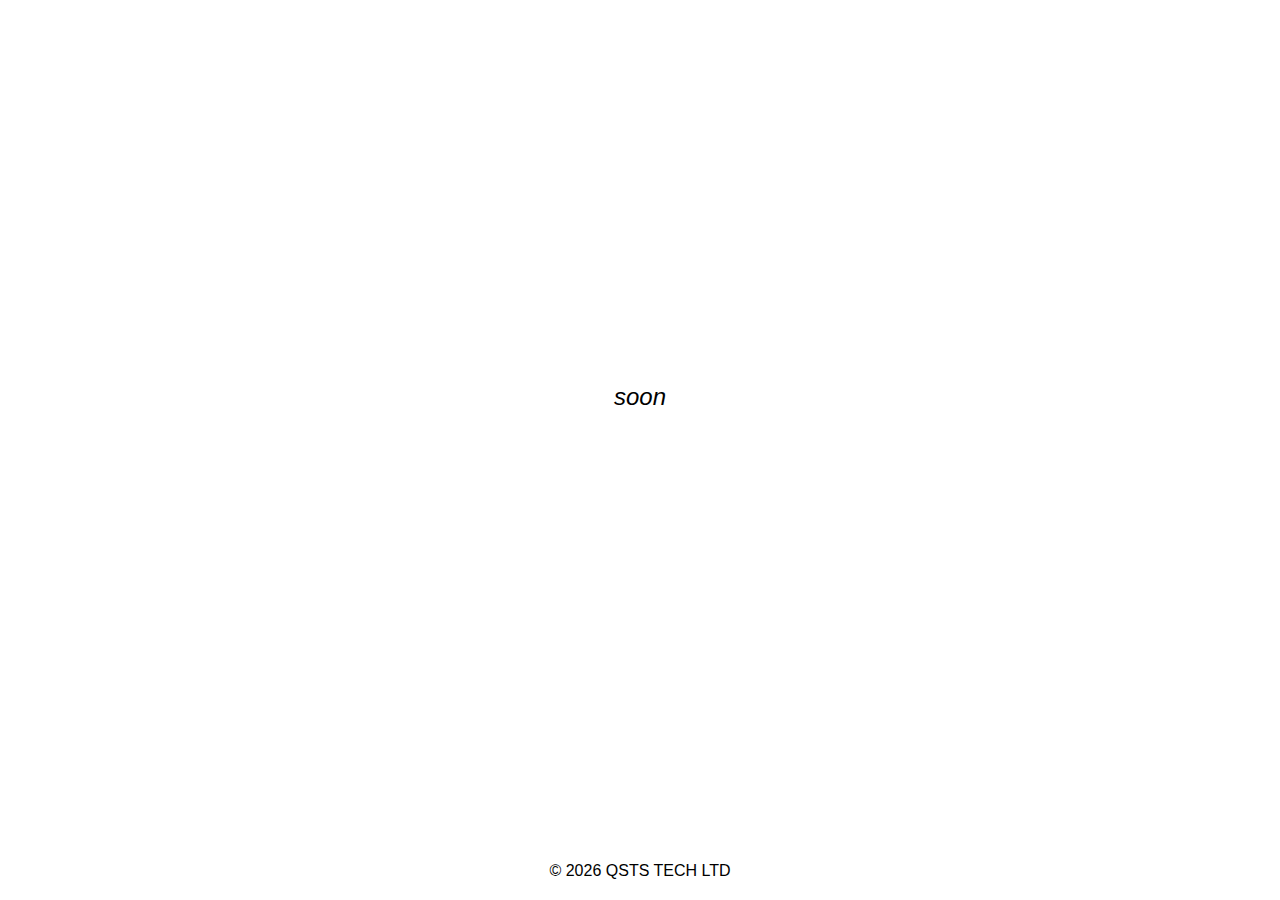
<file: index.html>
<!DOCTYPE html>
<html lang="en">
<head>
    <meta charset="UTF-8">
    <meta name="viewport" content="width=device-width, initial-scale=1.0">
    <title>Get App</title>
    <style>
        /* Reset and base styles */
        * {
            margin: 0;
            padding: 0;
            box-sizing: border-box;
        }

        /* System theme detection */
        :root {
            color-scheme: light dark;
        }

        /* Light mode (default) */
        body {
            font-family: -apple-system, BlinkMacSystemFont, 'Segoe UI', Roboto, Oxygen, Ubuntu, Cantarell, sans-serif;
            line-height: 1.6;
            background-color: white;
            color: black;
            transition: background-color 0.3s ease, color 0.3s ease;
            min-height: 100vh;
            display: flex;
            flex-direction: column;
        }

        /* Dark mode */
        @media (prefers-color-scheme: dark) {
            body {
                background-color: black;
                color: white;
            }

            .app-button {
                background-color: #1a1a1a !important;
                border: 1px solid #333 !important;
            }

            .app-button:hover {
                background-color: #2a2a2a !important;
                border-color: #444 !important;
            }
        }

        /* Container and layout */
        .container {
            flex: 1;
            display: flex;
            align-items: center;
            justify-content: center;
            padding: 2rem;
        }

        footer {
            text-align: center;
            padding: 1rem;
        }

        .content {
            text-align: center;
            max-width: 600px;
            width: 100%;
        }

        /* Quote styling */
        .quote {
            font-size: 1.5rem;
            font-weight: 300;
            margin-bottom: 3rem;
            font-style: italic;
            line-height: 1.4;
            max-width: 500px;
            margin-left: auto;
            margin-right: auto;
        }

        /* Get App title */
        .get-app-title {
            font-size: 2rem;
            font-weight: 600;
            margin-bottom: 2rem;
            letter-spacing: -0.02em;
        }

        /* App buttons container */
        .app-buttons {
            display: flex;
            flex-direction: row;
            gap: 1rem;
            align-items: center;
            justify-content: center;
            flex-wrap: wrap;
        }

        /* Individual app button */
        .app-button {
            display: flex;
            align-items: center;
            padding: 0.75rem 1.5rem;
            background-color: #f5f5f5;
            border: 1px solid #ddd;
            border-radius: 8px;
            text-decoration: none;
            color: inherit;
            transition: all 0.2s ease;
            min-width: 180px;
            max-width: 200px;
            gap: 0.75rem;
        }

        .app-button:hover {
            background-color: #e8e8e8;
            border-color: #bbb;
            transform: translateY(-1px);
        }

        /* App button icons */
        .app-button img {
            width: 24px;
            height: 24px;
            opacity: 0.8;
        }

        /* Button text container */
        .button-text {
            display: flex;
            flex-direction: column;
            align-items: flex-start;
            flex: 1;
        }

        .button-subtitle {
            font-size: 0.75rem;
            opacity: 0.7;
            line-height: 1;
            margin-bottom: 0.15rem;
        }

        .button-title {
            font-size: 1rem;
            font-weight: 600;
            line-height: 1;
        }

        /* Responsive design */
        @media (max-width: 768px) {
            .app-buttons {
                gap: 0.75rem;
            }

            .app-button {
                min-width: 160px;
                max-width: 180px;
                padding: 0.625rem 1rem;
            }

            .button-text {
                gap: 0.1rem;
            }

            .button-subtitle {
                font-size: 0.7rem;
            }

            .button-title {
                font-size: 0.9rem;
            }
        }

        @media (max-width: 480px) {
            .container {
                padding: 1.5rem;
            }

            .quote {
                font-size: 1.25rem;
                margin-bottom: 2rem;
            }

            .get-app-title {
                font-size: 1.75rem;
                margin-bottom: 1.5rem;
            }

            .app-buttons {
                flex-direction: column;
                gap: 1rem;
            }

            .app-button {
                width: 100%;
                max-width: 280px;
                min-width: auto;
                padding: 0.875rem 1.25rem;
            }
        }

        /* Accessibility improvements */
        .app-button:focus {
            outline: 2px solid currentColor;
            outline-offset: 2px;
        }

        /* Smooth animations */
        * {
            transition: background-color 0.3s ease, color 0.3s ease, border-color 0.3s ease;
        }
    </style>
</head>
<body>
<main class="container">
    <div class="content">
        <blockquote class="quote">
            soon
        </blockquote>
    </div>
</main>
<footer>
    <p>© 2026 QSTS TECH LTD</p>
</footer>
</body>
</html>
</file>
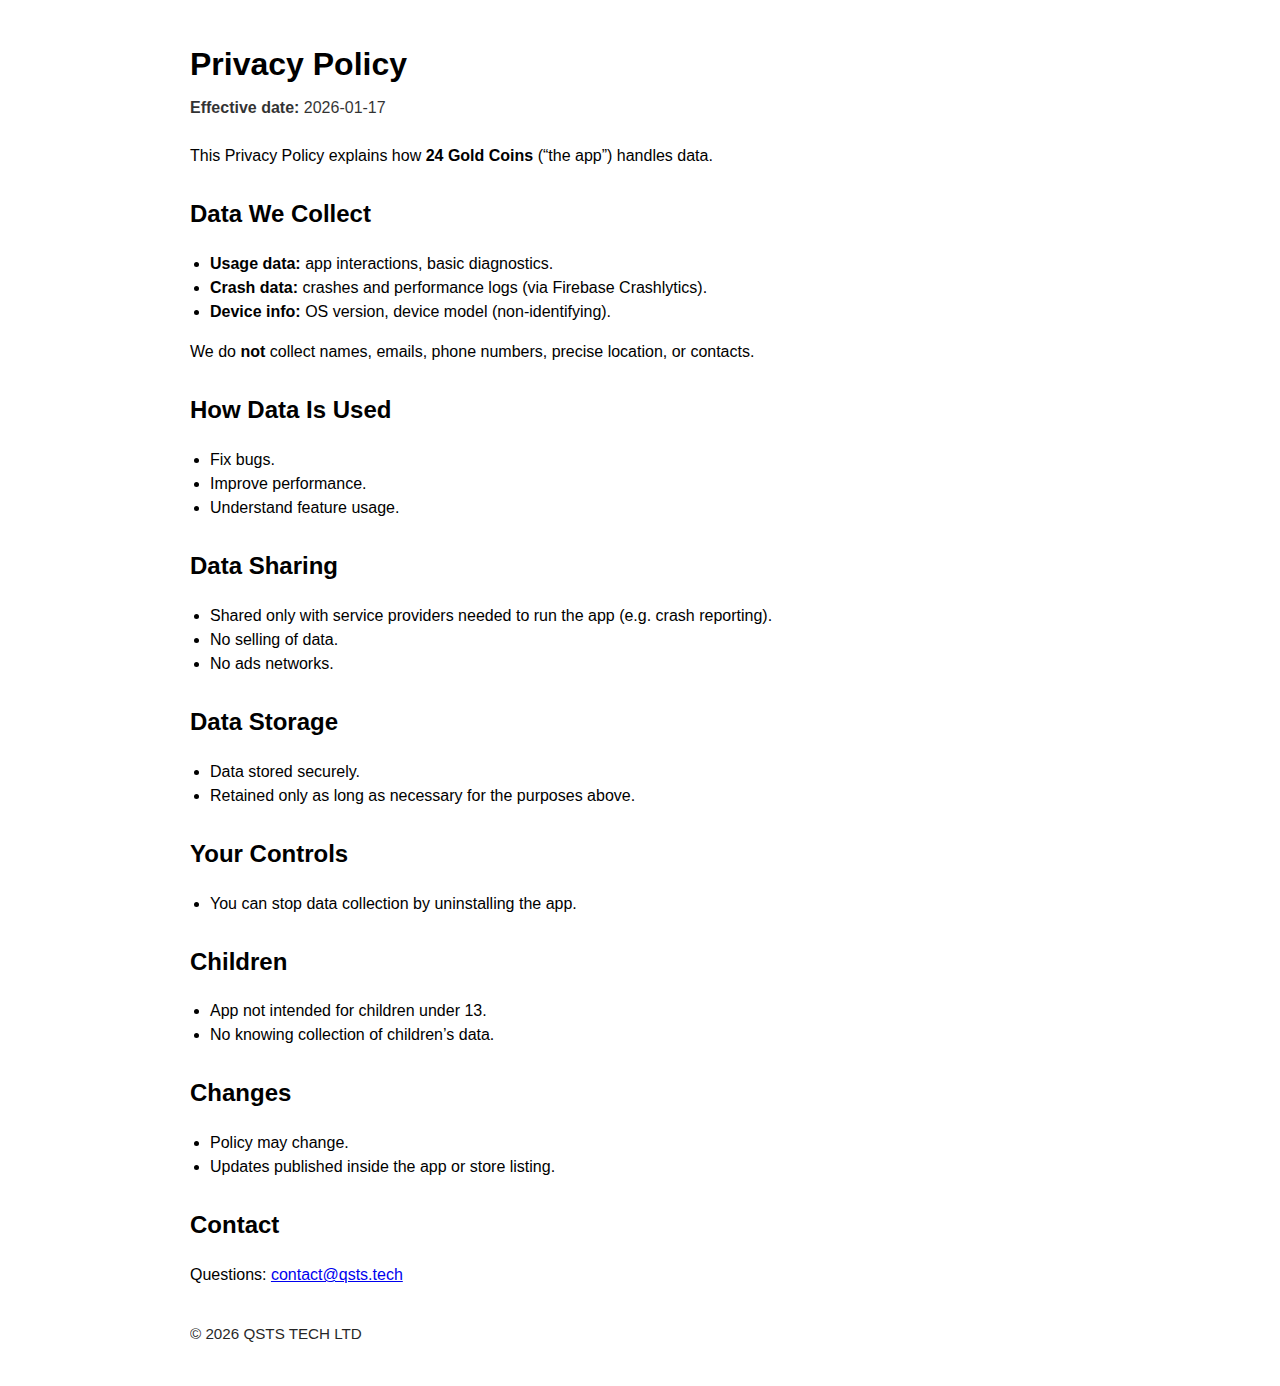
<file: privacy-policy-24-gold-coins.html>
<!doctype html>
<html lang="en">
<head>
  <meta charset="utf-8" />
  <meta name="viewport" content="width=device-width,initial-scale=1" />
  <title>Privacy Policy - 24 Gold Coins</title>
  <style>
    :root { color-scheme: light dark; }
    body { font-family: -apple-system,BlinkMacSystemFont,Segoe UI,Roboto,Helvetica,Arial,sans-serif; line-height: 1.5; margin: 40px auto; max-width: 900px; padding: 0 16px; }
    h1 { font-size: 2rem; margin: 0 0 8px; }
    .meta { margin: 0 0 24px; opacity: .8; }
    h2 { margin-top: 28px; }
    ul { padding-left: 20px; }
    footer { margin-top: 36px; font-size: .95rem; opacity: .85; }
    code { font-family: ui-monospace,SFMono-Regular,Menlo,Monaco,Consolas,monospace; }
  </style>
</head>
<body>
  <h1>Privacy Policy</h1>
  <p class="meta"><strong>Effective date:</strong> 2026-01-17</p>

  <p>This Privacy Policy explains how <strong>24 Gold Coins</strong> (“the app”) handles data.</p>

  <h2>Data We Collect</h2>
  <ul>
    <li><strong>Usage data:</strong> app interactions, basic diagnostics.</li>
    <li><strong>Crash data:</strong> crashes and performance logs (via Firebase Crashlytics).</li>
    <li><strong>Device info:</strong> OS version, device model (non-identifying).</li>
  </ul>
  <p>We do <strong>not</strong> collect names, emails, phone numbers, precise location, or contacts.</p>

  <h2>How Data Is Used</h2>
  <ul>
    <li>Fix bugs.</li>
    <li>Improve performance.</li>
    <li>Understand feature usage.</li>
  </ul>

  <h2>Data Sharing</h2>
  <ul>
    <li>Shared only with service providers needed to run the app (e.g. crash reporting).</li>
    <li>No selling of data.</li>
    <li>No ads networks.</li>
  </ul>

  <h2>Data Storage</h2>
  <ul>
    <li>Data stored securely.</li>
    <li>Retained only as long as necessary for the purposes above.</li>
  </ul>

  <h2>Your Controls</h2>
  <ul>
    <li>You can stop data collection by uninstalling the app.</li>
  </ul>

  <h2>Children</h2>
  <ul>
    <li>App not intended for children under 13.</li>
    <li>No knowing collection of children’s data.</li>
  </ul>

  <h2>Changes</h2>
  <ul>
    <li>Policy may change.</li>
    <li>Updates published inside the app or store listing.</li>
  </ul>

  <h2>Contact</h2>
  <p>Questions: <a href="mailto:contact@qsts.tech">contact@qsts.tech</a></p>

  <footer>
    <p>© 2026 QSTS TECH LTD</p>
  </footer>
</body>
</html>
</file>
